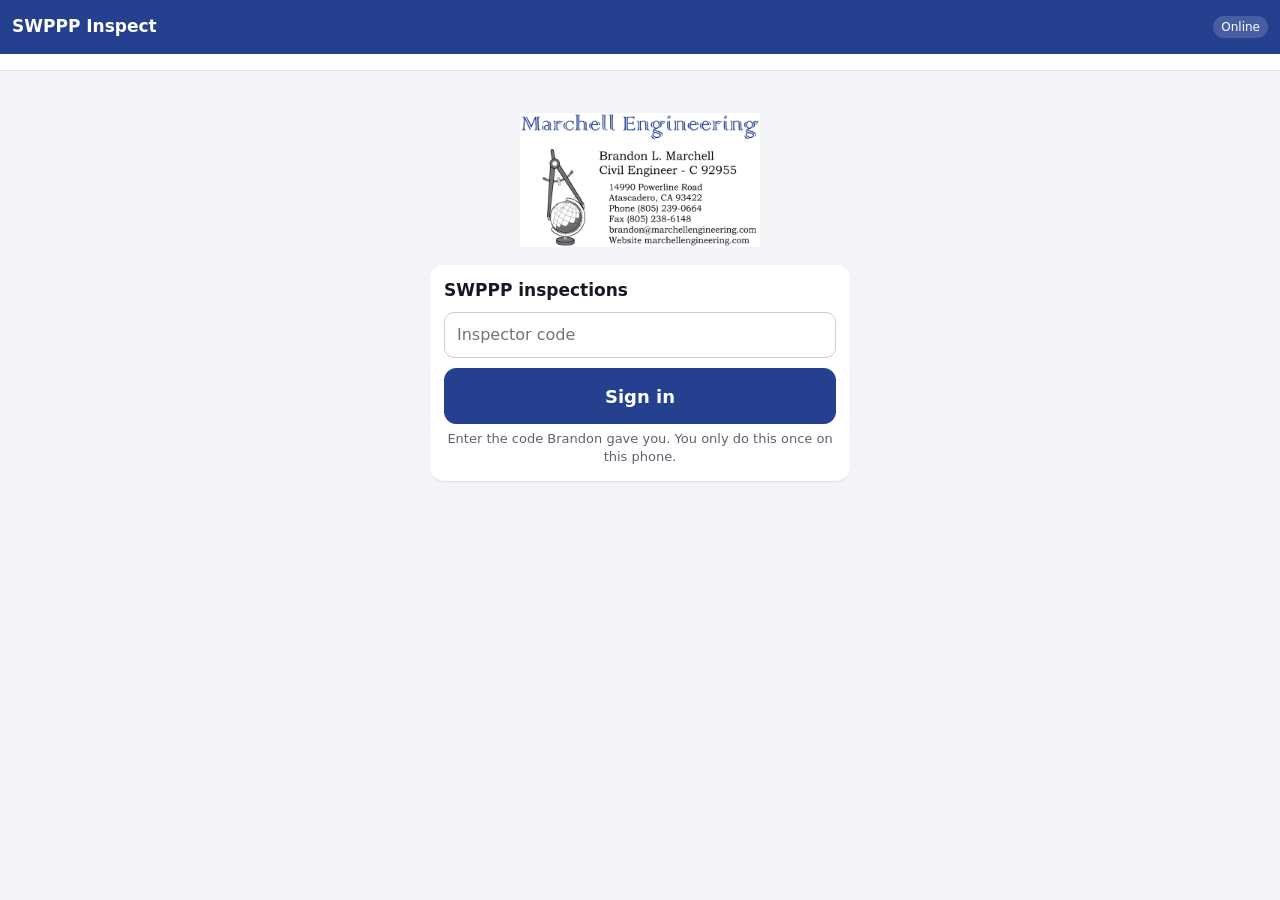
<file: index.html>
<!doctype html>
<html lang="en">
<head>
  <meta charset="utf-8">
  <meta name="viewport" content="width=device-width, initial-scale=1, viewport-fit=cover">
  <meta name="theme-color" content="#24408e">
  <meta name="color-scheme" content="light">
  <meta name="apple-mobile-web-app-capable" content="yes">
  <meta name="apple-mobile-web-app-status-bar-style" content="default">
  <meta name="apple-mobile-web-app-title" content="SWPPP Inspect">
  <meta name="robots" content="noindex">
  <title>SWPPP Inspect</title>
  <link rel="manifest" href="manifest.webmanifest">
  <link rel="icon" href="img/icon-192.png">
  <link rel="apple-touch-icon" href="img/icon-192.png">
  <link rel="stylesheet" href="css/app.css">
</head>
<body>
  <header class="top">
    <button class="top-back" id="back" hidden aria-label="Back">‹</button>
    <div class="top-title" id="title">SWPPP Inspect</div>
    <div class="top-net" id="net"></div>
  </header>
  <nav class="jump" id="jump" hidden></nav>
  <main id="app"><p class="loading">Loading…</p></main>
  <div class="toast" id="toast" hidden></div>
  <script src="vendor/pdfmake.min.js" defer></script>
  <script src="vendor/vfs_fonts.js" defer></script>
  <script type="module" src="js/main.js"></script>
</body>
</html>
</file>
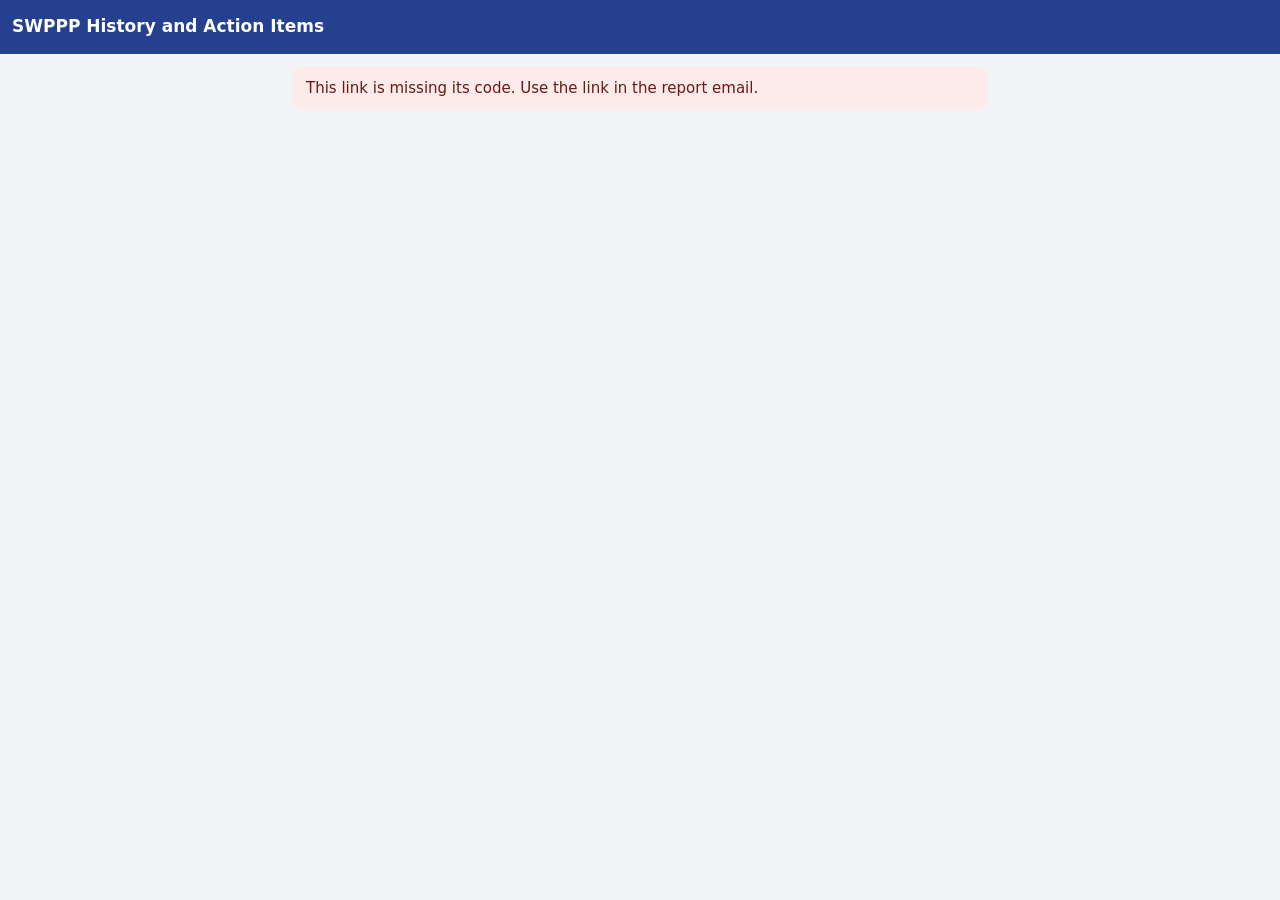
<file: fix.html>
<!doctype html>
<html lang="en">
<head>
  <meta charset="utf-8">
  <meta name="viewport" content="width=device-width, initial-scale=1, viewport-fit=cover">
  <meta name="theme-color" content="#24408e">
  <meta name="color-scheme" content="light">
  <meta name="robots" content="noindex">
  <title>SWPPP History and Action Items</title>
  <link rel="icon" href="img/icon-192.png">
  <link rel="stylesheet" href="css/app.css">
</head>
<body>
  <header class="top">
    <div class="top-title" id="title">SWPPP History and Action Items</div>
  </header>
  <main id="app"><p class="loading">Loading…</p></main>
  <script type="module" src="js/fix.js"></script>
</body>
</html>
</file>
<file: css/app.css>
:root {
  --blue: #24408e;
  --blue-2: #3554b8;
  --blue-soft: #e8edfa;
  --bg: #f2f4f8;
  --card: #ffffff;
  --ink: #161a24;
  --muted: #5b6372;
  --line: #dde1ea;
  --red: #b3261e;
  --red-soft: #fbeceb;
  --green: #1e7a46;
  --green-soft: #e6f4ec;
  --amber: #8a5a00;
  --amber-soft: #fff4dc;
  --radius: 14px;
  --tap: 46px;
  color-scheme: light;
}

* { box-sizing: border-box; }
html, body { margin: 0; padding: 0; }
body {
  background: var(--bg);
  color: var(--ink);
  font: 16px/1.4 system-ui, -apple-system, "Segoe UI", Roboto, "Helvetica Neue", Arial, sans-serif;
  -webkit-text-size-adjust: 100%;
  padding-bottom: env(safe-area-inset-bottom);
}
button, input, textarea, select { font: inherit; color: inherit; }
button { cursor: pointer; }

/* top bar */
.top {
  position: sticky; top: 0; z-index: 20;
  display: flex; align-items: center; gap: 8px;
  min-height: 54px; padding: env(safe-area-inset-top) 12px 0;
  background: var(--blue); color: #fff;
}
.top-title { flex: 1; font-weight: 650; font-size: 17px; white-space: nowrap; overflow: hidden; text-overflow: ellipsis; }
.top-back { background: none; border: 0; color: #fff; font-size: 34px; line-height: 1; width: 36px; height: 44px; padding: 0 0 4px; }
.top-net { font-size: 12px; padding: 3px 8px; border-radius: 999px; background: rgba(255,255,255,.16); white-space: nowrap; }
.top-net.off { background: #f6c344; color: #3a2a00; font-weight: 600; }
.top-net.weak { background: #ffe9b0; color: #3a2a00; }

/* section jump bar */
.jump {
  position: sticky; top: 54px; z-index: 19;
  display: flex; gap: 6px; overflow-x: auto; padding: 8px 12px;
  background: #fff; border-bottom: 1px solid var(--line);
  scrollbar-width: none;
}
.jump::-webkit-scrollbar { display: none; }
.jump a {
  flex: none; text-decoration: none; color: var(--ink);
  font-size: 13px; padding: 6px 10px; border-radius: 999px; background: var(--bg); border: 1px solid var(--line);
}
.jump a.done { background: var(--green-soft); border-color: #b9dfc8; color: var(--green); }
.jump a.warn { background: var(--red-soft); border-color: #efc2be; color: var(--red); }

main { max-width: 720px; margin: 0 auto; padding: 12px 12px 120px; }
.loading { color: var(--muted); text-align: center; margin-top: 40px; }

/* cards */
.card {
  background: var(--card); border-radius: var(--radius); padding: 14px;
  margin: 0 0 12px; box-shadow: 0 1px 2px rgba(16, 24, 40, .06), 0 1px 1px rgba(16, 24, 40, .03);
  scroll-margin-top: 112px;
}
.card h2 { font-size: 17px; margin: 0 0 10px; display: flex; align-items: center; gap: 8px; }
.card h2 .grow { flex: 1; }
.card h3 { font-size: 15px; margin: 14px 0 6px; }
.sub { color: var(--muted); font-size: 14px; }
.small { font-size: 13px; }
.row { display: flex; gap: 8px; align-items: center; flex-wrap: wrap; }
.grow { flex: 1; }
.right { margin-left: auto; }
.hint { font-size: 13px; color: var(--muted); margin: 6px 0 0; }

/* buttons */
.btn {
  text-decoration: none;
  display: inline-flex; align-items: center; justify-content: center; gap: 6px;
  min-height: var(--tap); padding: 0 16px; border-radius: 12px;
  border: 1px solid var(--line); background: #fff; font-weight: 600;
}
.btn.primary { background: var(--blue); color: #fff; border-color: var(--blue); }
.btn.primary:disabled { background: #9aa6c9; border-color: #9aa6c9; }
.btn.ghost { background: transparent; border-color: transparent; color: var(--blue); padding: 0 8px; }
.btn.danger { color: var(--red); }
.btn.block { width: 100%; }
.btn.big { min-height: 56px; font-size: 18px; }
.btn.sm { min-height: 36px; padding: 0 12px; font-size: 14px; border-radius: 10px; }

/* chips */
.chip { display: inline-block; font-size: 12px; font-weight: 650; padding: 3px 8px; border-radius: 999px; background: var(--bg); color: var(--muted); }
.chip.red { background: var(--red-soft); color: var(--red); }
.chip.amber { background: var(--amber-soft); color: var(--amber); }
.chip.green { background: var(--green-soft); color: var(--green); }
.chip.blue { background: var(--blue-soft); color: var(--blue); }

/* site cards on home */
.site { display: block; }
.site .name { font-weight: 700; font-size: 17px; }
.site .meta { color: var(--muted); font-size: 14px; margin: 2px 0 10px; }
.site .chips { display: flex; gap: 6px; flex-wrap: wrap; margin-bottom: 12px; }
.site .meta a.maplink { color: var(--blue); text-decoration: underline; text-underline-offset: 2px; }

/* what's due, on the site cards */
.due { list-style: none; margin: 0 0 10px; padding: 0; }
.due li { font-size: 14px; padding: 6px 10px; border-radius: 10px; background: var(--bg); margin-top: 6px; color: var(--muted); }
.due li.urgent { background: var(--red-soft); color: #6d1712; font-weight: 600; }

/* banners */
.banner { border-radius: 12px; padding: 12px 14px; margin: 0 0 12px; font-size: 15px; }
.banner.amber { background: var(--amber-soft); color: #4d3500; }
.banner.red { background: var(--red-soft); color: #6d1712; }
.banner.blue { background: var(--blue-soft); color: #18306e; }
.banner.green { background: var(--green-soft); color: #134d2c; }

/* questions */
.q { padding: 12px 0; border-top: 1px solid var(--line); }
.q:first-of-type { border-top: 0; padding-top: 2px; }
.q .label { font-weight: 650; }
.q .text { font-size: 15px; margin: 2px 0 8px; }
.seg { display: flex; gap: 6px; }
.seg button {
  flex: 1; min-height: var(--tap); border-radius: 10px; border: 1px solid var(--line);
  background: #fff; font-weight: 650; color: var(--muted);
}
.seg button.on { background: #3d4352; border-color: #3d4352; color: #fff; }
.seg button.on.bad { background: var(--red); border-color: var(--red); }
.seg button.on.good { background: var(--green); border-color: var(--green); }
.problem { margin-top: 10px; padding: 10px; border-radius: 10px; background: var(--red-soft); }
.problem label { font-weight: 650; color: var(--red); font-size: 14px; }

/* inputs */
.field { margin: 10px 0; }
.field > label { display: block; font-weight: 650; font-size: 14px; margin-bottom: 4px; }
.field .opt { font-weight: 400; color: var(--muted); }
input[type=text], input[type=number], input[type=date], input[type=time], input[type=password], textarea, select {
  width: 100%; min-height: var(--tap); padding: 10px 12px; border-radius: 10px;
  border: 1px solid #c9cfdb; background: #fff;
}
textarea { min-height: 76px; resize: vertical; }
input:focus, textarea:focus, select:focus { outline: 2px solid var(--blue-2); outline-offset: 0; border-color: var(--blue-2); }
.picks { display: flex; gap: 6px; flex-wrap: wrap; margin-top: 6px; }
.picks button { min-height: 34px; padding: 0 10px; border-radius: 999px; border: 1px solid var(--line); background: var(--bg); font-size: 13px; }

/* inspection type toggles */
.types { display: grid; grid-template-columns: 1fr 1fr; gap: 8px; }
.types button {
  min-height: 56px; border-radius: 12px; border: 1px solid var(--line); background: #fff;
  font-weight: 650; text-align: left; padding: 8px 12px; display: flex; align-items: center; gap: 10px;
}
.types button .box { width: 22px; height: 22px; border-radius: 6px; border: 2px solid #9aa3b5; flex: none; display: grid; place-items: center; }
.types button.on { border-color: var(--blue); background: var(--blue-soft); }
.types button.on .box { background: var(--blue); border-color: var(--blue); }
.types button.on .box::after { content: ""; width: 10px; height: 6px; border: 3px solid #fff; border-top: 0; border-right: 0; transform: rotate(-45deg) translate(1px, -1px); }

/* weather */
.wx-grid { display: grid; grid-template-columns: 1fr 1fr; gap: 8px; }
.wx-grid .cell { background: var(--bg); border-radius: 10px; padding: 8px 10px; }
.wx-grid .k { font-size: 12px; color: var(--muted); }
.wx-grid .v { font-weight: 650; }
.wx-days { display: grid; grid-template-columns: repeat(7, 1fr); gap: 4px; margin-top: 10px; text-align: center; font-size: 12px; }
.wx-days div { background: var(--bg); border-radius: 8px; padding: 4px 0; }
.wx-days .wet { background: var(--red-soft); color: var(--red); font-weight: 700; }

/* action items */
.item { border: 1px solid var(--line); border-radius: 12px; padding: 12px; margin: 10px 0; }
.item .t { font-weight: 700; }
.item.late { border-color: #efc2be; }
.item.closed { background: var(--green-soft); border-color: #b9dfc8; }

/* photos */
.thumbs { display: flex; gap: 8px; flex-wrap: wrap; margin-top: 8px; }
.thumb { position: relative; width: 88px; height: 88px; border-radius: 10px; overflow: hidden; background: var(--bg); }
.thumb img { width: 100%; height: 100%; object-fit: cover; display: block; }
.thumb button { position: absolute; top: 3px; right: 3px; width: 26px; height: 26px; border-radius: 50%; border: 0; background: rgba(0,0,0,.6); color: #fff; font-size: 15px; line-height: 1; }
.thumb .cap { position: absolute; left: 0; right: 0; bottom: 0; font-size: 10px; color: #fff; background: linear-gradient(transparent, rgba(0,0,0,.7)); padding: 10px 4px 3px; white-space: nowrap; overflow: hidden; text-overflow: ellipsis; }

/* signature */
.sig { width: 100%; height: 170px; border: 1px dashed #9aa3b5; border-radius: 12px; background: #fff; touch-action: none; display: block; }

/* missing list */
.missing { margin: 0; padding-left: 18px; }
.missing li { margin: 4px 0; }
.missing a { color: var(--red); }

/* lists */
.list { list-style: none; margin: 0; padding: 0; }
.list li { display: flex; align-items: center; gap: 10px; padding: 10px 0; border-top: 1px solid var(--line); }
.list li:first-child { border-top: 0; }

/* bottom bar */
.bottom {
  position: fixed; left: 0; right: 0; bottom: 0; z-index: 18;
  background: rgba(255,255,255,.96); border-top: 1px solid var(--line);
  padding: 10px 12px calc(10px + env(safe-area-inset-bottom));
  display: flex; gap: 8px; justify-content: center;
}
.bottom .btn { max-width: 696px; flex: 1; }

.toast {
  position: fixed; left: 50%; bottom: 90px; transform: translateX(-50%); z-index: 50;
  background: #222838; color: #fff; padding: 10px 16px; border-radius: 12px; font-size: 15px;
  max-width: calc(100% - 32px); box-shadow: 0 6px 20px rgba(0,0,0,.25);
}

.signin { max-width: 420px; margin: 30px auto; text-align: center; }
.signin img { width: 240px; max-width: 70%; margin: 10px auto 18px; display: block; }

@media (min-width: 560px) {
  .wx-grid { grid-template-columns: repeat(4, 1fr); }
}

/* History calendar (Brandon 11/16) */
.cal-head { margin-bottom: 6px; }
.cal { display: grid; grid-template-columns: repeat(7, 1fr); gap: 3px; }
.cal-w { text-align: center; font-size: 11px; color: var(--muted); padding: 2px 0; }
.cal-day { min-height: 46px; padding: 3px 2px; border: 1px solid var(--line); border-radius: 8px; background: var(--card); color: var(--ink);
  display: flex; flex-direction: column; align-items: center; gap: 3px; font: inherit; cursor: pointer; }
.cal-day.empty { border: 0; background: none; cursor: default; }
.cal-day .n { font-size: 13px; }
.cal-day.today .n { font-weight: 800; color: var(--blue); }
.cal-day.on { border-color: var(--blue); box-shadow: 0 0 0 2px var(--blue-soft); }
.cal-day .mks { display: flex; flex-wrap: wrap; justify-content: center; gap: 2px; }
.mk { display: inline-block; width: 8px; height: 8px; border-radius: 50%; }
.mk.insp { background: var(--blue); }
.mk.missed { background: var(--red); }
.mk.opened { background: var(--amber); border-radius: 2px; }
.mk.fixed { background: var(--green); border-radius: 2px; }
.mk.due { border: 2px solid var(--muted); width: 8px; height: 8px; box-sizing: border-box; }
.mk.due.late { border-color: var(--red); }
.cal-key { display: flex; flex-wrap: wrap; gap: 4px 12px; margin-top: 8px; font-size: 12px; color: var(--muted); }
.cal-key > span { display: inline-flex; align-items: center; gap: 4px; }
.day-panel { margin-top: 12px; padding-top: 10px; border-top: 1px solid var(--line); }
.hist-item { align-items: flex-start !important; }

/* the bank walk's notes dump and voice recorder (11/17) */
textarea.dump { min-height: 220px; }
.voice { margin: 0 0 12px; }
.btn.rec-on { background: var(--red); color: #fff; border-color: var(--red); }
.hint.warn { color: var(--red); }

/* a billed line's progress: the share of its budget billed to date (11/17) */
.prog { margin-top: 6px; }
.prog .bar { height: 6px; border-radius: 3px; background: var(--bg); overflow: hidden; }
.prog .bar span { display: block; height: 100%; background: var(--blue); }
</file>
